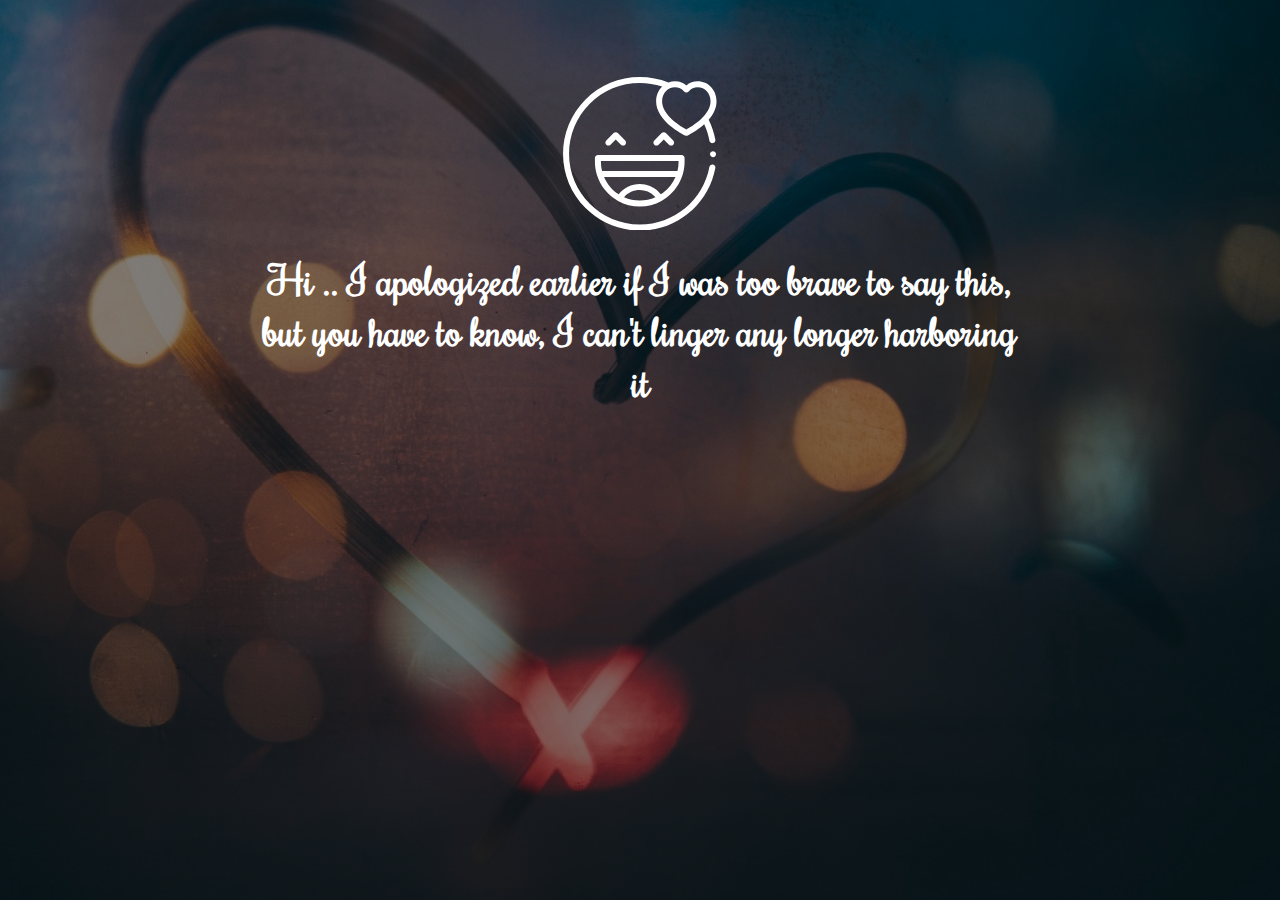
<file: 2.html>
<!DOCTYPE html>
<html lang="en">

<head>
    <meta charset="UTF-8">
    <meta name="viewport" content="width=device-width, initial-scale=1.0">
    <title>Someone ..</title>
    <link rel="stylesheet" href="style.css">
    <link rel="shortcut icon" href="/favicon.ico" type="image/x-icon">
</head>

<body>

    <div class="main">
        <div class="overlay">
            <div class="container">

                <div class="icon">
                    <svg id="Capa_1" enable-background="new 0 0 512 512" viewBox="0 0 512 512"
                        xmlns="http://www.w3.org/2000/svg">
                        <g>
                            <g>
                                <g>
                                    <path
                                        d="m499.825 291.47c-5.423-1.008-10.65 2.573-11.659 8.003-20.747 111.562-118.301 192.527-231.97 192.527h-.022c-130.132-.012-236.013-105.892-236.025-236.024-.006-63.038 24.537-122.299 69.107-166.87 44.567-44.566 103.814-69.106 166.848-69.106h.023c25.509.002 50.421 4.008 74.278 11.925-12.389 12.038-20.038 29.368-20.038 48.927 0 67.41 92.51 112.209 96.448 114.083 1.344.639 2.812.97 4.297.97.1 0 .201-.001.302-.004l.404-.012c1.39-.042 2.756-.374 4.01-.973 2.112-1.009 29.814-14.473 54.923-37.216 8.002 17.432 13.831 35.762 17.366 54.647.899 4.807 5.099 8.162 9.817 8.162.61 0 1.23-.056 1.852-.173 5.429-1.016 9.006-6.241 7.989-11.669-4.302-22.982-11.732-45.205-22.109-66.147 14.869-17.195 26.186-38.043 26.186-61.668 0-37.196-27.665-66.334-62.982-66.334-14.203 0-27.09 4.616-37.763 13.442-8.648-7.139-21.022-13.442-37.758-13.442-7.666 0-14.971 1.373-21.711 3.903-30.36-12.221-62.479-18.418-95.51-18.421h-.025c-68.371 0-132.647 26.623-180.989 74.964-48.348 48.349-74.971 112.634-74.965 181.014.006 68.379 26.641 132.669 74.997 181.025s112.646 74.991 181.026 74.997h.024c123.291 0 229.126-87.846 251.632-208.87 1.01-5.43-2.573-10.65-8.003-11.66zm-96.24-243.007c1.917 2.19 4.727 3.414 7.634 3.376 2.872-.021 5.626-1.314 7.507-3.482.085-.088.169-.178.25-.27 8.034-9.003 18.091-13.568 29.893-13.568 24.102 0 42.982 20.352 42.982 46.334 0 47.751-63.647 84.89-80.565 93.916-17.026-9.021-80.92-46.074-80.92-93.916 0-25.982 18.88-46.334 42.983-46.334 11.966 0 22.139 4.691 30.236 13.944z" />
                                    <path
                                        d="m509.34 253.41c-1.638-3.93-5.694-6.455-9.949-6.147-4.154.3-7.737 3.24-8.89 7.232-1.155 3.999.392 8.459 3.787 10.871 3.371 2.395 7.925 2.463 11.372.185 3.944-2.607 5.461-7.794 3.68-12.141z" />
                                    <path
                                        d="m318.572 225.454 17.35-17.35 17.349 17.35c3.905 3.906 10.235 3.906 14.143 0 3.905-3.905 3.905-10.237 0-14.142l-24.42-24.421c-1.875-1.876-4.419-2.929-7.071-2.929s-5.195 1.054-7.071 2.929l-24.421 24.421c-3.905 3.905-3.905 10.237 0 14.143 1.953 1.953 4.512 2.929 7.071 2.929 2.558-.002 5.116-.978 7.07-2.93z" />
                                    <path
                                        d="m158.432 225.454 17.35-17.35 17.35 17.35c1.953 1.953 4.512 2.929 7.071 2.929s5.119-.976 7.071-2.929c3.905-3.905 3.905-10.237 0-14.143l-24.421-24.421c-3.905-3.905-10.237-3.905-14.142 0l-24.421 24.421c-3.905 3.905-3.905 10.237 0 14.143 3.905 3.905 10.237 3.905 14.142 0z" />
                                    <path
                                        d="m106.412 270.403v11.969c0 14.82 2.165 29.46 6.437 43.513.025.083.052.166.079.248 11.382 37.218 36.452 68.126 70.619 87.051.008.005.017.01.025.014 21.987 12.178 46.981 18.614 72.279 18.614s50.292-6.437 72.279-18.614c.004-.002.008-.004.011-.007 6.058-3.353 11.945-7.172 17.502-11.355 25.118-18.911 43.977-45.787 53.128-75.699.028-.084.055-.168.081-.253 4.272-14.052 6.438-28.692 6.438-43.514v-11.969c0-5.523-4.477-10-10-10h-278.878c-5.523.002-10 4.479-10 10.002zm149.439 141.411c-18.066 0-35.945-3.785-52.328-11.018 13.085-15.035 31.963-23.746 52.328-23.746 18.554 0 36.007 7.229 49.141 20.353 1.099 1.099 2.158 2.232 3.178 3.397-16.38 7.23-34.258 11.014-52.319 11.014zm77.764-25.955c-2.435 1.833-4.943 3.585-7.507 5.245-2.163-2.74-4.493-5.362-6.977-7.845-16.913-16.901-39.387-26.209-63.281-26.209-27.756 0-53.367 12.565-70.257 34.047-21.619-14.044-38.799-34.502-48.896-58.114h238.308c-8.871 20.766-23.245 39.216-41.39 52.876zm-207.203-105.456h258.878v1.969c0 10.371-1.222 20.635-3.638 30.605h-251.602c-2.416-9.971-3.638-20.235-3.638-30.605z" />
                                </g>
                            </g>
                        </g>
                    </svg>
                </div>
                <h1 class="greeting">
                    Hi .. I apologized earlier if I was too brave to say this, but you have to know, I can't
                    linger any longer
                    harboring it
                </h1>
                <div class="next">
                    <button href="#next3" class="btn btn-next btn-pink">Next</button>
                </div>

            </div>
        </div>
    </div>

</body>

<script src="app.js"></script>

</html>
</file>
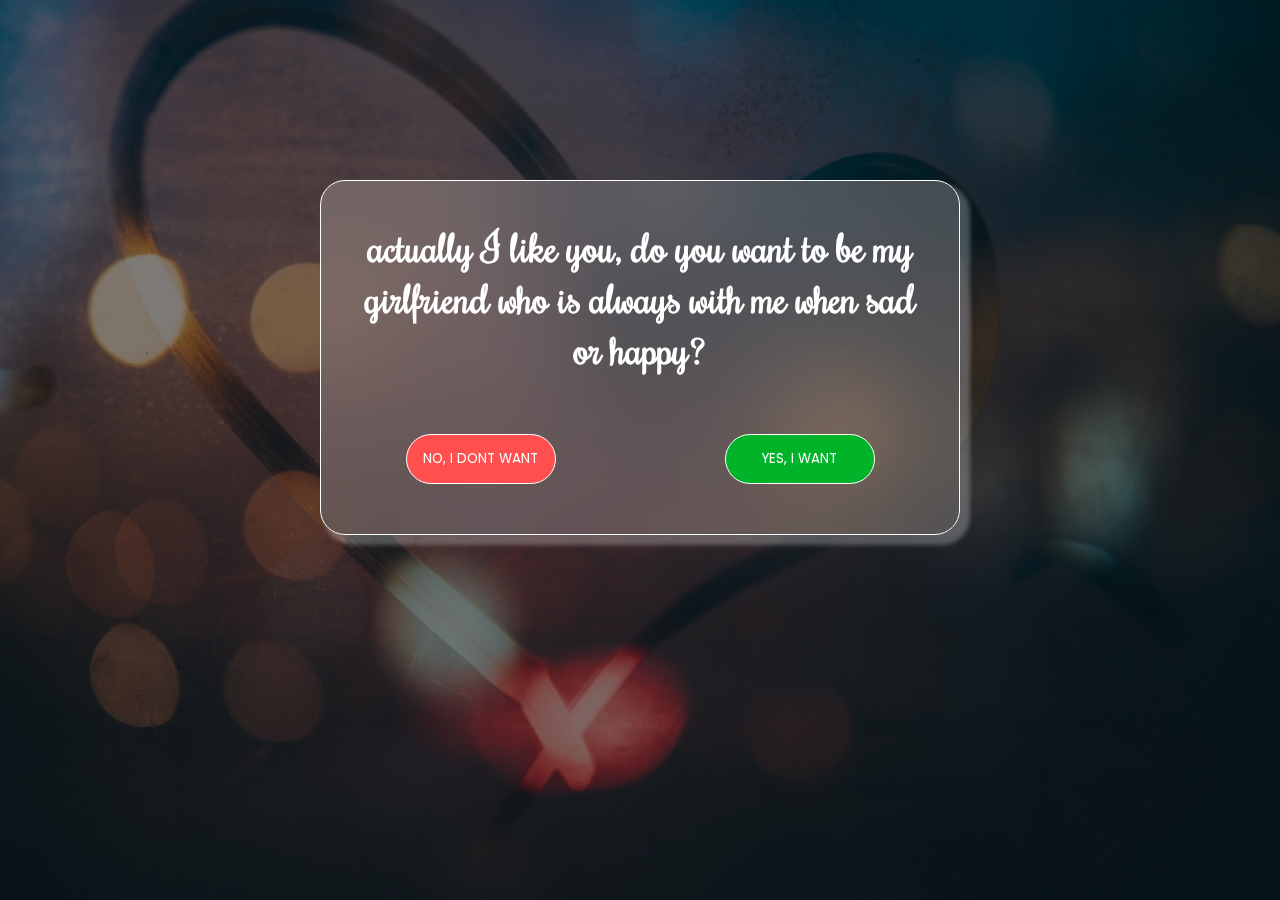
<file: 3.html>
<!DOCTYPE html>
<html lang="en">

<head>
    <meta charset="UTF-8">
    <meta name="viewport" content="width=device-width, initial-scale=1.0">
    <title>FOR YOU ..</title>
    <link rel="stylesheet" href="style.css">
    <link rel="shortcut icon" href="/favicon.ico" type="image/x-icon">
</head>

<body>

    <audio id="myAudio">
        <source src="music.mp3" type="audio/mpeg">
        Your browser does not support the audio element.
    </audio>
    <audio id="myOpening">
        <source src="opening.mp3" type="audio/mpeg">
        Your browser does not support the audio element.
    </audio>
    <div class="vidcont myoverlay">
        <div class="divvideo">
            <video id="myVideo" width="100%" height="100%">
                <source src="video.mp4" type="video/mp4">
                Your browser doe`s not support HTML5 video.
            </video>
        </div>
    </div>

    <div class="main">
        <div class="overlay">
            <div class="container container-form-shoot">
                <div class="form-shoot myanimated" id="mywindow">
                    <h1 class="title-shoot">actually I like you, do you want to be my girlfriend who is always with me
                        when sad or happy?
                    </h1>
                    <div class="button-wrapper">
                        <button class="btn btn-pink" onmouseover="move()" onclick="move2()">NO, I DONT WANT</button>
                        <button class="btn btn-green" onclick="playVideo()">YES, I WANT</button>
                    </div>
                </div>
            </div>
        </div>
    </div>

</body>

<script src="app.js"></script>

</html>
</file>
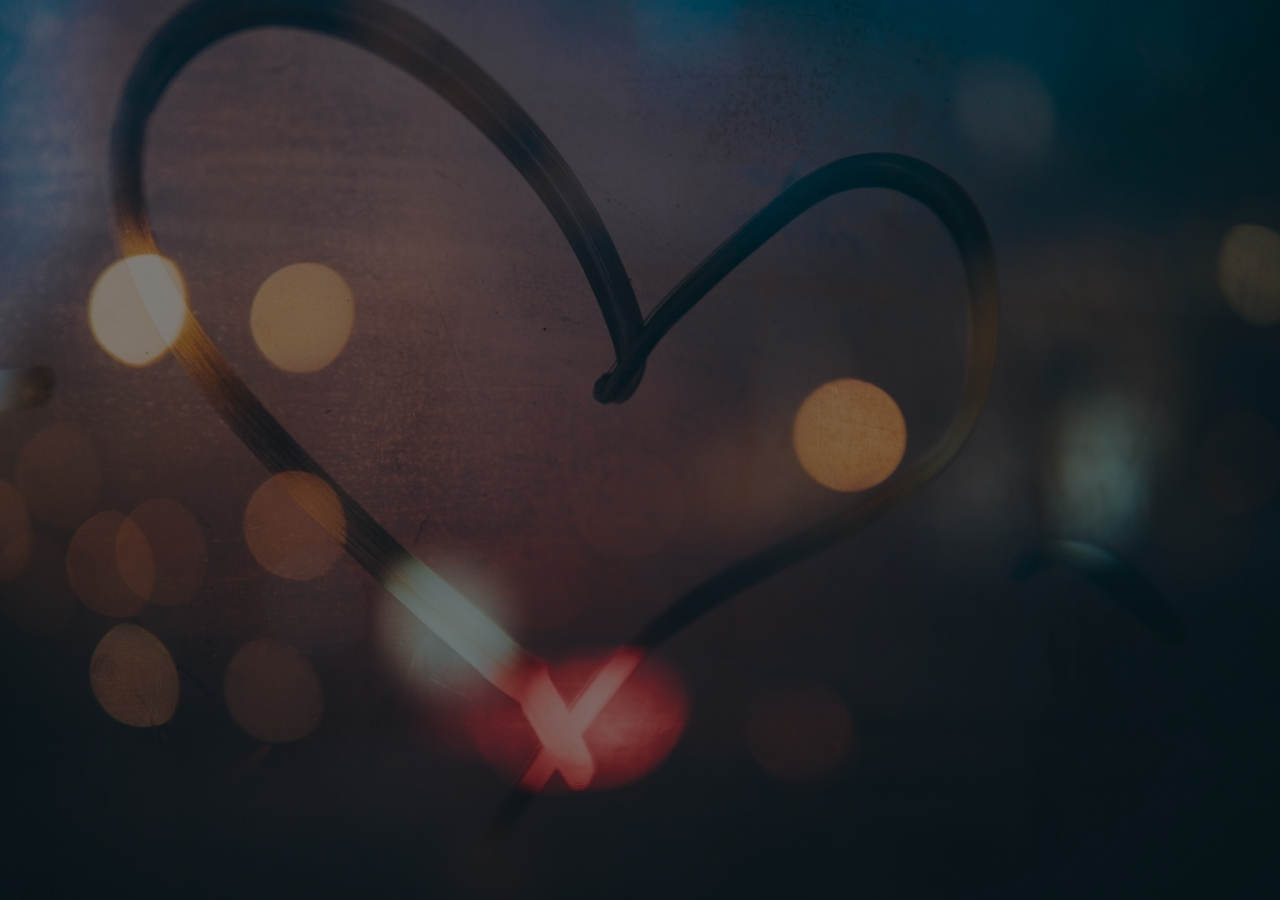
<file: 4.html>
<!DOCTYPE html>
<html lang="en">

<head>
    <meta charset="UTF-8">
    <meta name="viewport" content="width=device-width, initial-scale=1.0">
    <title>Someone ..</title>
    <link rel="stylesheet" href="style.css">
    <link rel="shortcut icon" href="/favicon.ico" type="image/x-icon">
</head>

<body>

    <div class="main">
        <div class="overlay">
            <div class="container">
                <h1 class="thanks">
                    WHOAAAAA......!!! I AM VERY HAPPY.. THANKS FOR UR ANSWER <span class="myname2"></span> IT WILL
                    CHANGE MY LIFE :’)
                </h1>
            </div>
        </div>
    </div>

</body>

<script src="app.js"></script>

</html>
</file>
<file: style.css>
* {
    padding: 0;
    margin:0;
}

@font-face {
  font-family: rochester;
  src: url(rochester.ttf);
}

@font-face {
  font-family: rocksalt;
  src: url(rocksalt.ttf);
}

@font-face {
  font-family: poppins;
  src: url(poppins.ttf);
}

.main {
    height: 100vh;
    width: 100%;
    background-image: url(mainbg.jpg);
    background-size: cover;
    background-position: center;
}

.overlay{
    height: 100vh;
    width: 100%;
    background: rgba(0, 0, 0, 0.5);
}

.container {
    width: 60%;
    margin:auto;
}

.greeting {
    text-align: center;
    color: white;
    font-family: 'rochester';
    margin-top: 20px;
    font-size: 2.5em;
}

.btn {
    font-family: 'Poppins';
}

.icon {
    padding-top: 10%;
    text-align: center;
}

svg {
    width: 20%;
    fill:white;
}

.input-group {
    margin-top: 20px;
    width: 100%;
    background-color: rgba(255, 255, 255, 0);
    border-radius: 50px;
    height: 70px;
    line-height: 70px;
    display: flex;
    align-items: center;
    justify-content: space-between;
    border: 1px solid white;
    box-shadow: 5px 5px 25px 2px rgba(255, 255, 255, 0.25);

}

.form-control {
    margin-left:20px;
    background-color: rgba(0, 0, 0, 0);
    border: 0;
    outline:none;
    font-size: 30px;
    height: 50px;
    color:white;
    width: 100%;
}

.form-control::placeholder {
    color:rgba(255, 255, 255, 0.753);
    line-height: 50px;
    font-size: 25px;
    font-family: 'rochester';
}

.btn {
    /* margin-right:20px; */
    height: 50px;
    width: 150px;
    border-radius: 50px;
    border: 1px solid white;
    outline: none;
    color: white;
}

.btn-input {
    margin-right: 20px;
}

.btn-pink {
    background-color: #FF4F4F;
}

.btn-pink:hover {
    background-color: #da3535;
}
.btn-green {
    background-color:#01b329;
}

.btn-green:hover {
    background-color: #086d1f;
}

.next {
    margin-top: 20px;
    width: 100%;
    display: flex;
    justify-content: center;
    align-items: center;
}

.btn-next {
    box-shadow: 5px 5px 25px 2px rgba(255, 255, 255, 0.25);
}

.container-form-shoot{
    display: flex;
    justify-content: center;
    align-items: center;
    height: 100%;
}

.form-shoot {
    width:50%;
    padding-bottom: 50px;
    background: rgba(255, 255, 255, 0.2);
    border: 1px solid #FFFFFF;
    box-sizing: border-box;
    box-shadow: 7px 7px 4px 3px rgba(255, 255, 255, 0.25);
    backdrop-filter: blur(50px);
    /* Note: backdrop-filter has minimal browser support */
    border-radius: 25px;
    position: absolute;
    display: block; 
    top: calc(50% - 30%); 
    left: calc(50% - 25%);
}

.title-shoot{
    color: white;
    font-family: 'rochester';
    text-align: center;
    font-size: 40px;
    padding: 40px;
}

.button-wrapper{
    margin-top: 20px;
    height: 100%;
    width: 100%;
    display: flex;
    justify-content: space-around;
}

.myanimated{
    transition: all ease .3s;
}

.vidcont{
    width: 100vw;
    height: 100vh;
    position: absolute;
    display: none;
    background: #000000A0;
    z-index: 2;
}

.vidcont:hover{
    cursor: none;
}

video:hover{
    cursor: none;
}

video{
    position: relative;
    left: 0;
    top: 0;
    opacity: 1;
}

.divvideo{
    width: 50%;
    border-radius: 20px;
    overflow: hidden;
    position: relative;
    top: 50%;
    left: 50%;
    transform: translate(-50%,-50%);
    z-index: 10;
}

.myoverlay{
    backdrop-filter: blur(7px);
}

.thanks{
    color: white;
    text-align: center;
    font-family: rocksalt;
    font-size: 50px;
    padding-top: 50px;
}

form {
    width: 100%;
}

.apologize, .shoot, .thanks, .btn-next, form{
    display: none;
}

 .typed-cursor {
    display: none;
}

.preloader {
    background: linear-gradient(to right, #ff416c, #ff4b2b);
    width: 100%;
    height: 100vh;
    display: flex;
    position: fixed;
    justify-content: center;
    align-items: center;
    font-family: 'poppins';
}

.preloader h5 {
    color: white;
}

.lds-heart {
  display: inline-block;
  position: relative;
  width: 80px;
  height: 80px;
  transform: rotate(45deg);
  transform-origin: 40px 40px;
}
.lds-heart div {
  top: 32px;
  left: 32px;
  position: absolute;
  width: 32px;
  height: 32px;
  background: white;
  animation: lds-heart 1.2s infinite cubic-bezier(0.215, 0.61, 0.355, 1);
}
.lds-heart div:after,
.lds-heart div:before {
  content: " ";
  position: absolute;
  display: block;
  width: 32px;
  height: 32px;
  background: white;
}
.lds-heart div:before {
  left: -24px;
  border-radius: 50% 0 0 50%;
}
.lds-heart div:after {
  top: -24px;
  border-radius: 50% 50% 0 0;
}

.copyright {
    position: absolute;
    bottom: 20px;
    right: 20px;
    text-align: center;
    color: rgb(78 78 78);
    font-family: 'poppins';
    font-size: 10px;
}

@keyframes lds-heart {
  0% {
    transform: scale(0.95);
  }
  5% {
    transform: scale(1.1);
  }
  39% {
    transform: scale(0.85);
  }
  45% {
    transform: scale(1);
  }
  60% {
    transform: scale(0.95);
  }
  100% {
    transform: scale(0.9);
  }
}


/* responsive */
@media screen and (max-width:600px){
    .container{
        width: 80%;
    }

    .icon {
        padding-top: 30%;
    }

    svg{
        width: 30%;
    }

    .greeting {
        font-size: 1.8em;
    }

    .input-group {
        height: 50px;
    }

    .form-control {
        font-size: 20px;
    }

    .form-control::placeholder {
        font-size: 15px;
    }

    .btn {
        height: 40px;
        font-size: 10px;
        width: 110px;
    }

    .btn-input {
        margin-right: 10px;
    }

    .form-shoot{
        width: 70%;
        top: calc(50% - 30%); 
        left: calc(50% - 35%);
    }

    .title-shoot {
        font-size: 30px;
    }

    .divvideo{
        width: 100%;
    }

    .thanks {
        font-size: 30px;
    }
}
</file>
